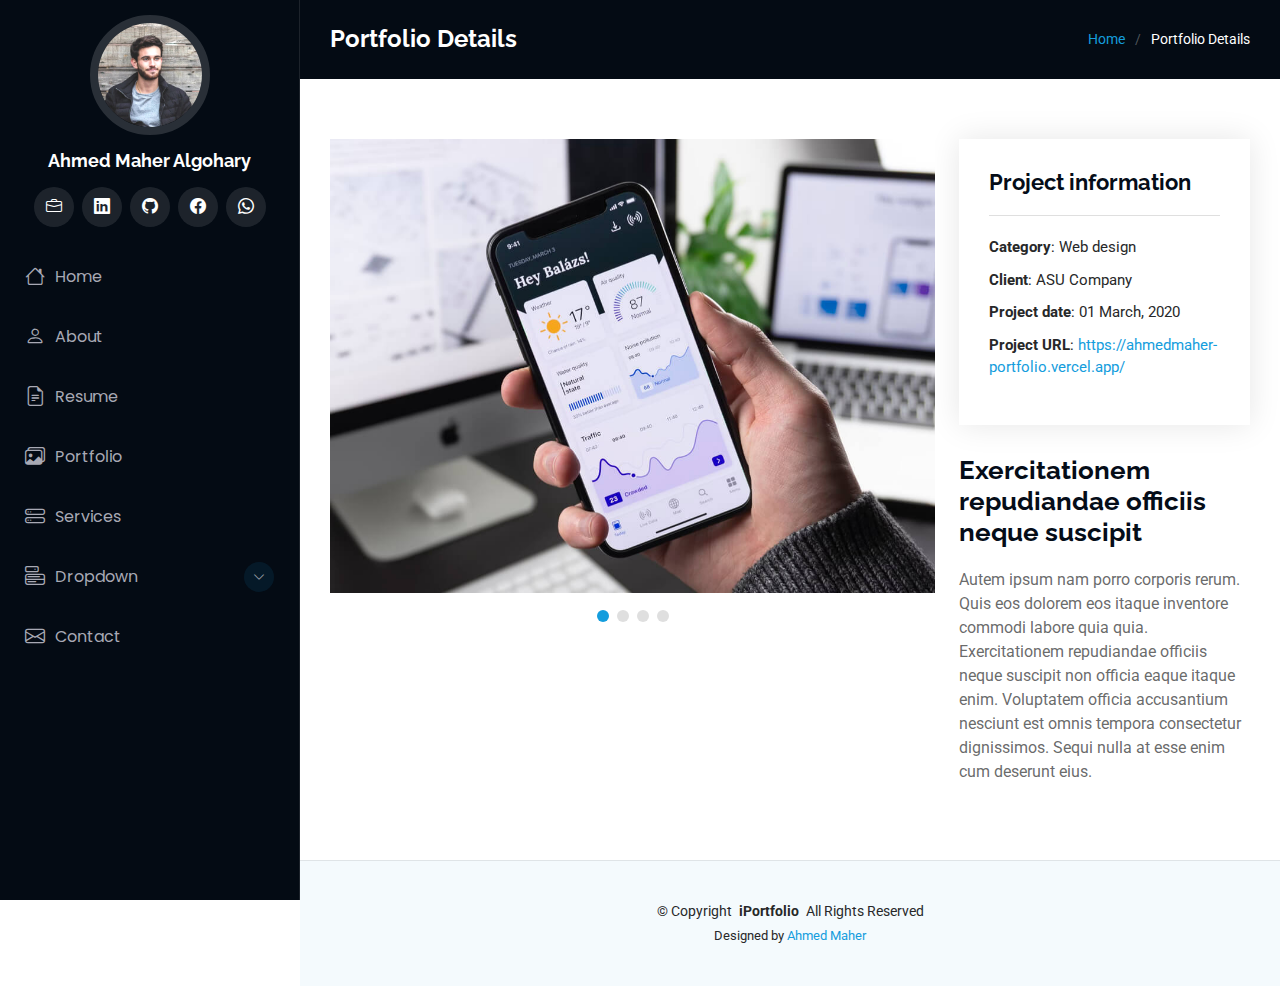
<file: portfolio-details.html>
<!DOCTYPE html>
<html lang="en">

<head>
  <meta charset="utf-8" />
    <!-- Primary Meta Tags -->
    <title>iPortfolio | Ahmed Maher Portfolio</title>
    <meta name="title" content="Ahmed Maher | Frontend Developer Portfolio">
    <meta name="description" content="A professional frontend portfolio showcasing Ahmed Maher's web development skills, UI/UX design, and featured projects using HTML, CSS, JavaScript, and Bootstrap.">
    <meta name="keywords" content="Ahmed Maher, Frontend Developer, Portfolio Website, Web Developer, HTML, CSS, JavaScript, Bootstrap, UI/UX, Responsive Design, Web Projects">
    <meta name="author" content="Ahmed Maher Algohary">
    <meta name="viewport" content="width=device-width, initial-scale=1.0">

		<!-- Favicons -->
		<link href="assets/img/favicon.png" rel="icon" />
		<link href="assets/img/apple-touch-icon.png" rel="apple-touch-icon" />

    <!-- Open Graph / Facebook -->
    <meta property="og:type" content="website">
    <meta property="og:url" content="https://ahmed-maher77.github.io/iPortfolio___My-Personal-Portfolio-v2/">
    <meta property="og:title" content="Ahmed Maher | Frontend Developer Portfolio">
    <meta property="og:description" content="Explore Ahmed Maher's responsive and interactive web developer portfolio with live projects, testimonials, and skills showcase.">
    <meta property="og:image" content="assets/img/favicon.png">

    <!-- Twitter -->
    <meta property="twitter:card" content="summary_large_image">
    <meta property="twitter:url" content="https://ahmed-maher77.github.io/iPortfolio___My-Personal-Portfolio-v2/">
    <meta property="twitter:title" content="Ahmed Maher | Frontend Developer Portfolio">
    <meta property="twitter:description" content="Explore Ahmed Maher's responsive and interactive web developer portfolio with live projects, testimonials, and skills showcase.">
    <meta property="twitter:image" content="assets/img/favicon.png">

  <!-- Fonts -->
  <link href="https://fonts.googleapis.com" rel="preconnect">
  <link href="https://fonts.gstatic.com" rel="preconnect" crossorigin>
  <link href="https://fonts.googleapis.com/css2?family=Roboto:ital,wght@0,100;0,300;0,400;0,500;0,700;0,900;1,100;1,300;1,400;1,500;1,700;1,900&family=Poppins:ital,wght@0,100;0,200;0,300;0,400;0,500;0,600;0,700;0,800;0,900;1,100;1,200;1,300;1,400;1,500;1,600;1,700;1,800;1,900&family=Raleway:ital,wght@0,100;0,200;0,300;0,400;0,500;0,600;0,700;0,800;0,900;1,100;1,200;1,300;1,400;1,500;1,600;1,700;1,800;1,900&display=swap" rel="stylesheet">

  <!-- Vendor CSS Files -->
  <link href="assets/vendor/bootstrap/css/bootstrap.min.css" rel="stylesheet">
  <link href="assets/vendor/bootstrap-icons/bootstrap-icons.css" rel="stylesheet">
  <link href="assets/vendor/aos/aos.css" rel="stylesheet">
  <link href="assets/vendor/glightbox/css/glightbox.min.css" rel="stylesheet">
  <link href="assets/vendor/swiper/swiper-bundle.min.css" rel="stylesheet">

  <!-- Main CSS File -->
  <link href="assets/css/main.css" rel="stylesheet">
</head>

<body class="portfolio-details-page">

  <header id="header" class="header dark-background d-flex flex-column">
    <i class="header-toggle d-xl-none bi bi-list"></i>

    <div class="profile-img">
      <img src="assets/img/my-profile-img.jpg" alt="" class="img-fluid rounded-circle">
    </div>

    <a href="index.html" class="logo d-flex align-items-center justify-content-center">
      <h1 class="sitename">Ahmed Maher Algohary</h1>
    </a>

    <div class="social-links text-center">
      <a
        href="https://ahmedmaher-portfolio.vercel.app/"
        target="_blank"
        class="portfolio"
        ><i class="bi bi-briefcase"></i
      ></a>
      <a
        href="https://www.linkedin.com/in/ahmed-maher-algohary"
        target="_blank"
        class="linkedin"
        ><i class="bi bi-linkedin"></i
      ></a>
      <a
        href="https://github.com/Ahmed-Maher77"
        target="_blank"
        class="github"
        ><i class="bi bi-github"></i
      ></a>
      <a
        href="https://web.facebook.com/profile.php?id=100012154268952"
        target="_blank"
        class="facebook"
        ><i class="bi bi-facebook"></i
      ></a>
      <a href="https://wa.me/+201150383416" target="_blank" class="whatsapp"
        ><i class="bi bi-whatsapp"></i
      ></a>
    </div>

    <nav id="navmenu" class="navmenu">
      <ul>
        <li><a href="./index.html#hero"><i class="bi bi-house navicon"></i>Home</a></li>
        <li><a href="./index.html#about"><i class="bi bi-person navicon"></i> About</a></li>
        <li><a href="./index.html#resume"><i class="bi bi-file-earmark-text navicon"></i> Resume</a></li>
        <li><a href="./index.html#portfolio"><i class="bi bi-images navicon"></i> Portfolio</a></li>
        <li><a href="./index.html#services"><i class="bi bi-hdd-stack navicon"></i> Services</a></li>
        <li class="dropdown"><a href="#"><i class="bi bi-menu-button navicon"></i> <span>Dropdown</span> <i class="bi bi-chevron-down toggle-dropdown"></i></a>
          <ul>
            <li><a href="#">Dropdown 1</a></li>
            <li class="dropdown"><a href="#"><span>Deep Dropdown</span> <i class="bi bi-chevron-down toggle-dropdown"></i></a>
              <ul>
                <li><a href="#">Deep Dropdown 1</a></li>
                <li><a href="#">Deep Dropdown 2</a></li>
                <li><a href="#">Deep Dropdown 3</a></li>
                <li><a href="#">Deep Dropdown 4</a></li>
                <li><a href="#">Deep Dropdown 5</a></li>
              </ul>
            </li>
            <li><a href="#">Dropdown 2</a></li>
            <li><a href="#">Dropdown 3</a></li>
            <li><a href="#">Dropdown 4</a></li>
          </ul>
        </li>
        <li><a href="./index.html#contact"><i class="bi bi-envelope navicon"></i> Contact</a></li>
      </ul>
    </nav>

  </header>

  <main class="main">

    <!-- Page Title -->
    <div class="page-title dark-background">
      <div class="container d-lg-flex justify-content-between align-items-center">
        <h1 class="mb-2 mb-lg-0">Portfolio Details</h1>
        <nav class="breadcrumbs">
          <ol>
            <li><a href="index.html">Home</a></li>
            <li class="current">Portfolio Details</li>
          </ol>
        </nav>
      </div>
    </div><!-- End Page Title -->

    <!-- Portfolio Details Section -->
    <section id="portfolio-details" class="portfolio-details section">

      <div class="container" data-aos="fade-up" data-aos-delay="100">

        <div class="row gy-4">

          <div class="col-lg-8">
            <div class="portfolio-details-slider swiper init-swiper">

              <script type="application/json" class="swiper-config">
                {
                  "loop": true,
                  "speed": 600,
                  "autoplay": {
                    "delay": 5000
                  },
                  "slidesPerView": "auto",
                  "pagination": {
                    "el": ".swiper-pagination",
                    "type": "bullets",
                    "clickable": true
                  }
                }
              </script>

              <div class="swiper-wrapper align-items-center">

                <div class="swiper-slide">
                  <img src="assets/img/portfolio/app-1.jpg" alt="">
                </div>

                <div class="swiper-slide">
                  <img src="assets/img/portfolio/product-1.jpg" alt="">
                </div>

                <div class="swiper-slide">
                  <img src="assets/img/portfolio/branding-1.jpg" alt="">
                </div>

                <div class="swiper-slide">
                  <img src="assets/img/portfolio/books-1.jpg" alt="">
                </div>

              </div>
              <div class="swiper-pagination"></div>
            </div>
          </div>

          <div class="col-lg-4">
            <div class="portfolio-info" data-aos="fade-up" data-aos-delay="200">
              <h3>Project information</h3>
              <ul>
                <li><strong>Category</strong>: Web design</li>
                <li><strong>Client</strong>: ASU Company</li>
                <li><strong>Project date</strong>: 01 March, 2020</li>
                <li><strong>Project URL</strong>: <a href="https://ahmedmaher-portfolio.vercel.app/">https://ahmedmaher-portfolio.vercel.app/</a></li>
              </ul>
            </div>
            <div class="portfolio-description" data-aos="fade-up" data-aos-delay="300">
              <h2>Exercitationem repudiandae officiis neque suscipit</h2>
              <p>
                Autem ipsum nam porro corporis rerum. Quis eos dolorem eos itaque inventore commodi labore quia quia. Exercitationem repudiandae officiis neque suscipit non officia eaque itaque enim. Voluptatem officia accusantium nesciunt est omnis tempora consectetur dignissimos. Sequi nulla at esse enim cum deserunt eius.
              </p>
            </div>
          </div>

        </div>

      </div>

    </section><!-- /Portfolio Details Section -->

  </main>

  <footer id="footer" class="footer position-relative light-background">

    <div class="container">
      <div class="copyright text-center ">
        <p>© <span>Copyright</span> <strong class="px-1 sitename">iPortfolio</strong> <span>All Rights Reserved</span></p>
      </div>
      <div class="credits">
        Designed by <a href="https://ahmedmaher-portfolio.vercel.app/">Ahmed Maher</a>
      </div>
    </div>

  </footer>

  <!-- Scroll Top -->
  <a href="#" id="scroll-top" class="scroll-top d-flex align-items-center justify-content-center"><i class="bi bi-arrow-up-short"></i></a>

  <!-- Preloader -->
  <div id="preloader"></div>

  <!-- Vendor JS Files -->
  <script src="assets/vendor/bootstrap/js/bootstrap.bundle.min.js"></script>
  <script src="assets/vendor/php-email-form/validate.js"></script>
  <script src="assets/vendor/aos/aos.js"></script>
  <script src="assets/vendor/typed.js/typed.umd.js"></script>
  <script src="assets/vendor/purecounter/purecounter_vanilla.js"></script>
  <script src="assets/vendor/waypoints/noframework.waypoints.js"></script>
  <script src="assets/vendor/glightbox/js/glightbox.min.js"></script>
  <script src="assets/vendor/imagesloaded/imagesloaded.pkgd.min.js"></script>
  <script src="assets/vendor/isotope-layout/isotope.pkgd.min.js"></script>
  <script src="assets/vendor/swiper/swiper-bundle.min.js"></script>

  <!-- Main JS File -->
  <script src="assets/js/main.js"></script>

</body>

</html>
</file>
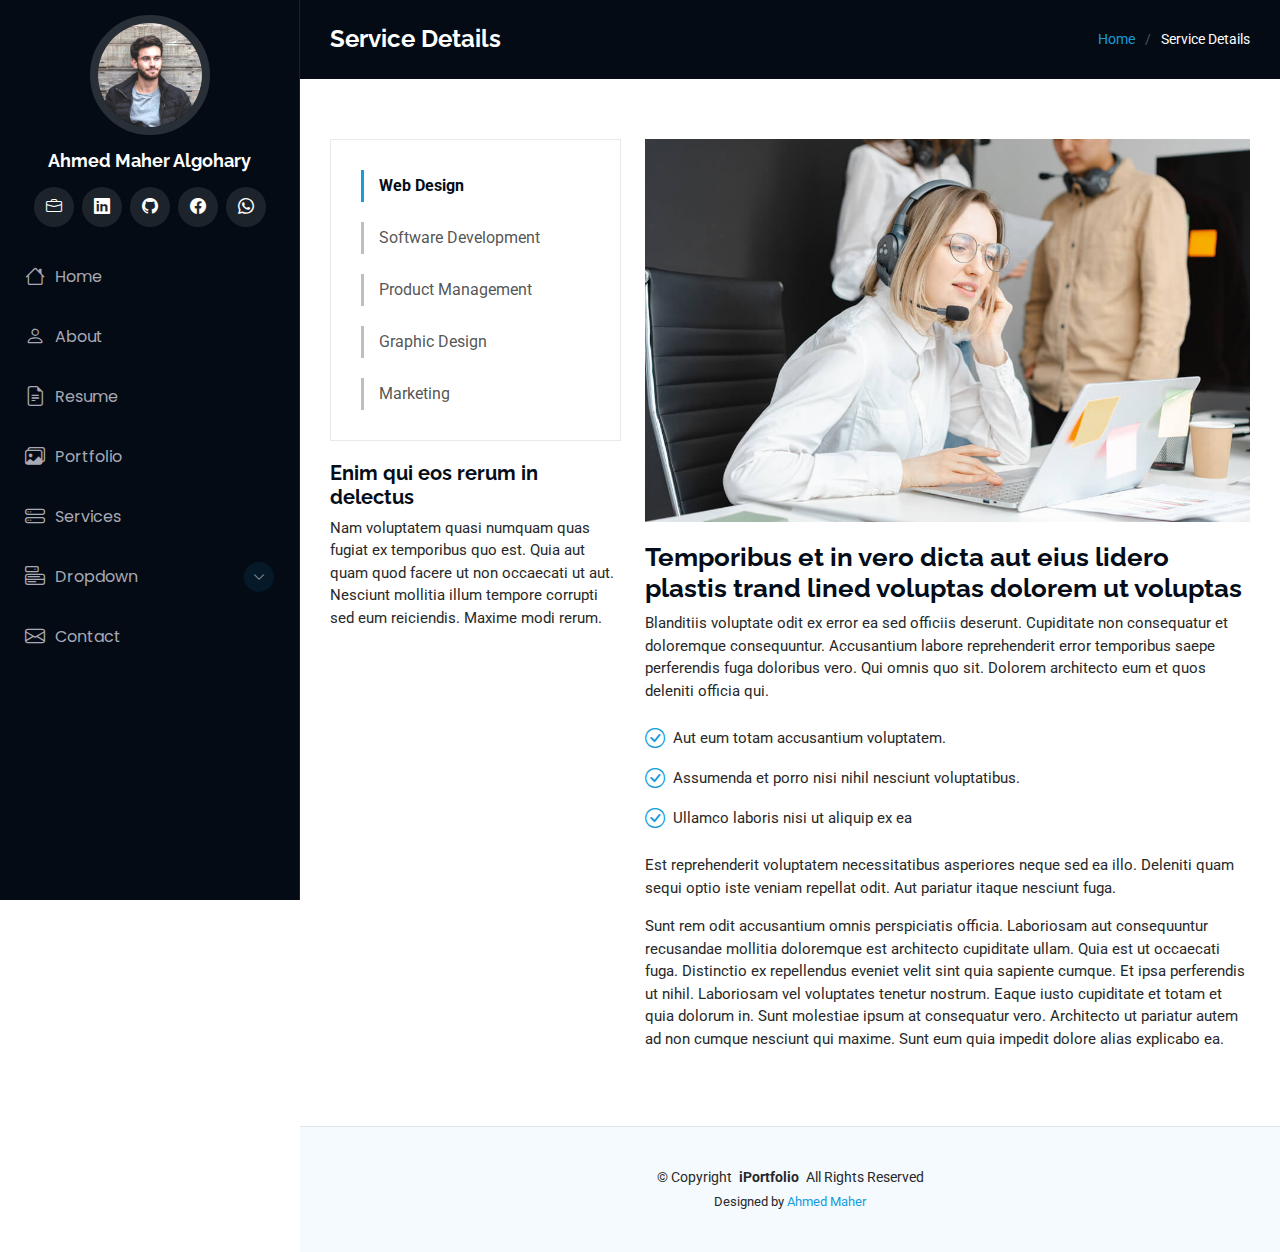
<file: service-details.html>
<!DOCTYPE html>
<html lang="en">

<head>
    <meta charset="utf-8" />
    <!-- Primary Meta Tags -->
    <title>iPortfolio | Ahmed Maher Portfolio</title>
    <meta name="title" content="Ahmed Maher | Frontend Developer Portfolio">
    <meta name="description" content="A professional frontend portfolio showcasing Ahmed Maher's web development skills, UI/UX design, and featured projects using HTML, CSS, JavaScript, and Bootstrap.">
    <meta name="keywords" content="Ahmed Maher, Frontend Developer, Portfolio Website, Web Developer, HTML, CSS, JavaScript, Bootstrap, UI/UX, Responsive Design, Web Projects">
    <meta name="author" content="Ahmed Maher Algohary">
    <meta name="viewport" content="width=device-width, initial-scale=1.0">

		<!-- Favicons -->
		<link href="assets/img/favicon.png" rel="icon" />
		<link href="assets/img/apple-touch-icon.png" rel="apple-touch-icon" />

    <!-- Open Graph / Facebook -->
    <meta property="og:type" content="website">
    <meta property="og:url" content="https://ahmed-maher77.github.io/iPortfolio___My-Personal-Portfolio-v2/">
    <meta property="og:title" content="Ahmed Maher | Frontend Developer Portfolio">
    <meta property="og:description" content="Explore Ahmed Maher's responsive and interactive web developer portfolio with live projects, testimonials, and skills showcase.">
    <meta property="og:image" content="assets/img/favicon.png">

    <!-- Twitter -->
    <meta property="twitter:card" content="summary_large_image">
    <meta property="twitter:url" content="https://ahmed-maher77.github.io/iPortfolio___My-Personal-Portfolio-v2/">
    <meta property="twitter:title" content="Ahmed Maher | Frontend Developer Portfolio">
    <meta property="twitter:description" content="Explore Ahmed Maher's responsive and interactive web developer portfolio with live projects, testimonials, and skills showcase.">
    <meta property="twitter:image" content="assets/img/favicon.png">

  <!-- Fonts -->
  <link href="https://fonts.googleapis.com" rel="preconnect">
  <link href="https://fonts.gstatic.com" rel="preconnect" crossorigin>
  <link href="https://fonts.googleapis.com/css2?family=Roboto:ital,wght@0,100;0,300;0,400;0,500;0,700;0,900;1,100;1,300;1,400;1,500;1,700;1,900&family=Poppins:ital,wght@0,100;0,200;0,300;0,400;0,500;0,600;0,700;0,800;0,900;1,100;1,200;1,300;1,400;1,500;1,600;1,700;1,800;1,900&family=Raleway:ital,wght@0,100;0,200;0,300;0,400;0,500;0,600;0,700;0,800;0,900;1,100;1,200;1,300;1,400;1,500;1,600;1,700;1,800;1,900&display=swap" rel="stylesheet">

  <!-- Vendor CSS Files -->
  <link href="assets/vendor/bootstrap/css/bootstrap.min.css" rel="stylesheet">
  <link href="assets/vendor/bootstrap-icons/bootstrap-icons.css" rel="stylesheet">
  <link href="assets/vendor/aos/aos.css" rel="stylesheet">
  <link href="assets/vendor/glightbox/css/glightbox.min.css" rel="stylesheet">
  <link href="assets/vendor/swiper/swiper-bundle.min.css" rel="stylesheet">

  <!-- Main CSS File -->
  <link href="assets/css/main.css" rel="stylesheet">
</head>

<body class="service-details-page">

  <header id="header" class="header dark-background d-flex flex-column">
    <i class="header-toggle d-xl-none bi bi-list"></i>

    <div class="profile-img">
      <img src="assets/img/my-profile-img.jpg" alt="" class="img-fluid rounded-circle">
    </div>

    <a href="index.html" class="logo d-flex align-items-center justify-content-center">
      <h1 class="sitename">Ahmed Maher Algohary</h1>
    </a>

    <div class="social-links text-center">
      <a
        href="https://ahmedmaher-portfolio.vercel.app/"
        target="_blank"
        class="portfolio"
        ><i class="bi bi-briefcase"></i
      ></a>
      <a
        href="https://www.linkedin.com/in/ahmed-maher-algohary"
        target="_blank"
        class="linkedin"
        ><i class="bi bi-linkedin"></i
      ></a>
      <a
        href="https://github.com/Ahmed-Maher77"
        target="_blank"
        class="github"
        ><i class="bi bi-github"></i
      ></a>
      <a
        href="https://web.facebook.com/profile.php?id=100012154268952"
        target="_blank"
        class="facebook"
        ><i class="bi bi-facebook"></i
      ></a>
      <a href="https://wa.me/+201150383416" target="_blank" class="whatsapp"
        ><i class="bi bi-whatsapp"></i
      ></a>
    </div>

    <nav id="navmenu" class="navmenu">
      <ul>
        <li><a href="./index.html#hero"><i class="bi bi-house navicon"></i>Home</a></li>
        <li><a href="./index.html#about"><i class="bi bi-person navicon"></i> About</a></li>
        <li><a href="./index.html#resume"><i class="bi bi-file-earmark-text navicon"></i> Resume</a></li>
        <li><a href="./index.html#portfolio"><i class="bi bi-images navicon"></i> Portfolio</a></li>
        <li><a href="./index.html#services"><i class="bi bi-hdd-stack navicon"></i> Services</a></li>
        <li class="dropdown"><a href="#"><i class="bi bi-menu-button navicon"></i> <span>Dropdown</span> <i class="bi bi-chevron-down toggle-dropdown"></i></a>
          <ul>
            <li><a href="#">Dropdown 1</a></li>
            <li class="dropdown"><a href="#"><span>Deep Dropdown</span> <i class="bi bi-chevron-down toggle-dropdown"></i></a>
              <ul>
                <li><a href="#">Deep Dropdown 1</a></li>
                <li><a href="#">Deep Dropdown 2</a></li>
                <li><a href="#">Deep Dropdown 3</a></li>
                <li><a href="#">Deep Dropdown 4</a></li>
                <li><a href="#">Deep Dropdown 5</a></li>
              </ul>
            </li>
            <li><a href="#">Dropdown 2</a></li>
            <li><a href="#">Dropdown 3</a></li>
            <li><a href="#">Dropdown 4</a></li>
          </ul>
        </li>
        <li><a href="./index.html#contact"><i class="bi bi-envelope navicon"></i> Contact</a></li>
      </ul>
    </nav>

  </header>

  <main class="main">

    <!-- Page Title -->
    <div class="page-title dark-background">
      <div class="container d-lg-flex justify-content-between align-items-center">
        <h1 class="mb-2 mb-lg-0">Service Details</h1>
        <nav class="breadcrumbs">
          <ol>
            <li><a href="index.html">Home</a></li>
            <li class="current">Service Details</li>
          </ol>
        </nav>
      </div>
    </div><!-- End Page Title -->

    <!-- Service Details Section -->
    <section id="service-details" class="service-details section">

      <div class="container">

        <div class="row gy-4">

          <div class="col-lg-4" data-aos="fade-up" data-aos-delay="100">
            <div class="services-list">
              <a href="#" class="active">Web Design</a>
              <a href="#">Software Development</a>
              <a href="#">Product Management</a>
              <a href="#">Graphic Design</a>
              <a href="#">Marketing</a>
            </div>

            <h4>Enim qui eos rerum in delectus</h4>
            <p>Nam voluptatem quasi numquam quas fugiat ex temporibus quo est. Quia aut quam quod facere ut non occaecati ut aut. Nesciunt mollitia illum tempore corrupti sed eum reiciendis. Maxime modi rerum.</p>
          </div>

          <div class="col-lg-8" data-aos="fade-up" data-aos-delay="200">
            <img src="assets/img/services.jpg" alt="" class="img-fluid services-img">
            <h3>Temporibus et in vero dicta aut eius lidero plastis trand lined voluptas dolorem ut voluptas</h3>
            <p>
              Blanditiis voluptate odit ex error ea sed officiis deserunt. Cupiditate non consequatur et doloremque consequuntur. Accusantium labore reprehenderit error temporibus saepe perferendis fuga doloribus vero. Qui omnis quo sit. Dolorem architecto eum et quos deleniti officia qui.
            </p>
            <ul>
              <li><i class="bi bi-check-circle"></i> <span>Aut eum totam accusantium voluptatem.</span></li>
              <li><i class="bi bi-check-circle"></i> <span>Assumenda et porro nisi nihil nesciunt voluptatibus.</span></li>
              <li><i class="bi bi-check-circle"></i> <span>Ullamco laboris nisi ut aliquip ex ea</span></li>
            </ul>
            <p>
              Est reprehenderit voluptatem necessitatibus asperiores neque sed ea illo. Deleniti quam sequi optio iste veniam repellat odit. Aut pariatur itaque nesciunt fuga.
            </p>
            <p>
              Sunt rem odit accusantium omnis perspiciatis officia. Laboriosam aut consequuntur recusandae mollitia doloremque est architecto cupiditate ullam. Quia est ut occaecati fuga. Distinctio ex repellendus eveniet velit sint quia sapiente cumque. Et ipsa perferendis ut nihil. Laboriosam vel voluptates tenetur nostrum. Eaque iusto cupiditate et totam et quia dolorum in. Sunt molestiae ipsum at consequatur vero. Architecto ut pariatur autem ad non cumque nesciunt qui maxime. Sunt eum quia impedit dolore alias explicabo ea.
            </p>
          </div>

        </div>

      </div>

    </section><!-- /Service Details Section -->

  </main>

  <footer id="footer" class="footer position-relative light-background">

    <div class="container">
      <div class="copyright text-center ">
        <p>© <span>Copyright</span> <strong class="px-1 sitename">iPortfolio</strong> <span>All Rights Reserved</span></p>
      </div>
      <div class="credits">
        Designed by <a href="https://ahmedmaher-portfolio.vercel.app/">Ahmed Maher</a>
      </div>
    </div>

  </footer>

  <!-- Scroll Top -->
  <a href="#" id="scroll-top" class="scroll-top d-flex align-items-center justify-content-center"><i class="bi bi-arrow-up-short"></i></a>

  <!-- Preloader -->
  <div id="preloader"></div>

  <!-- Vendor JS Files -->
  <script src="assets/vendor/bootstrap/js/bootstrap.bundle.min.js"></script>
  <script src="assets/vendor/php-email-form/validate.js"></script>
  <script src="assets/vendor/aos/aos.js"></script>
  <script src="assets/vendor/typed.js/typed.umd.js"></script>
  <script src="assets/vendor/purecounter/purecounter_vanilla.js"></script>
  <script src="assets/vendor/waypoints/noframework.waypoints.js"></script>
  <script src="assets/vendor/glightbox/js/glightbox.min.js"></script>
  <script src="assets/vendor/imagesloaded/imagesloaded.pkgd.min.js"></script>
  <script src="assets/vendor/isotope-layout/isotope.pkgd.min.js"></script>
  <script src="assets/vendor/swiper/swiper-bundle.min.js"></script>

  <!-- Main JS File -->
  <script src="assets/js/main.js"></script>

</body>

</html>
</file>
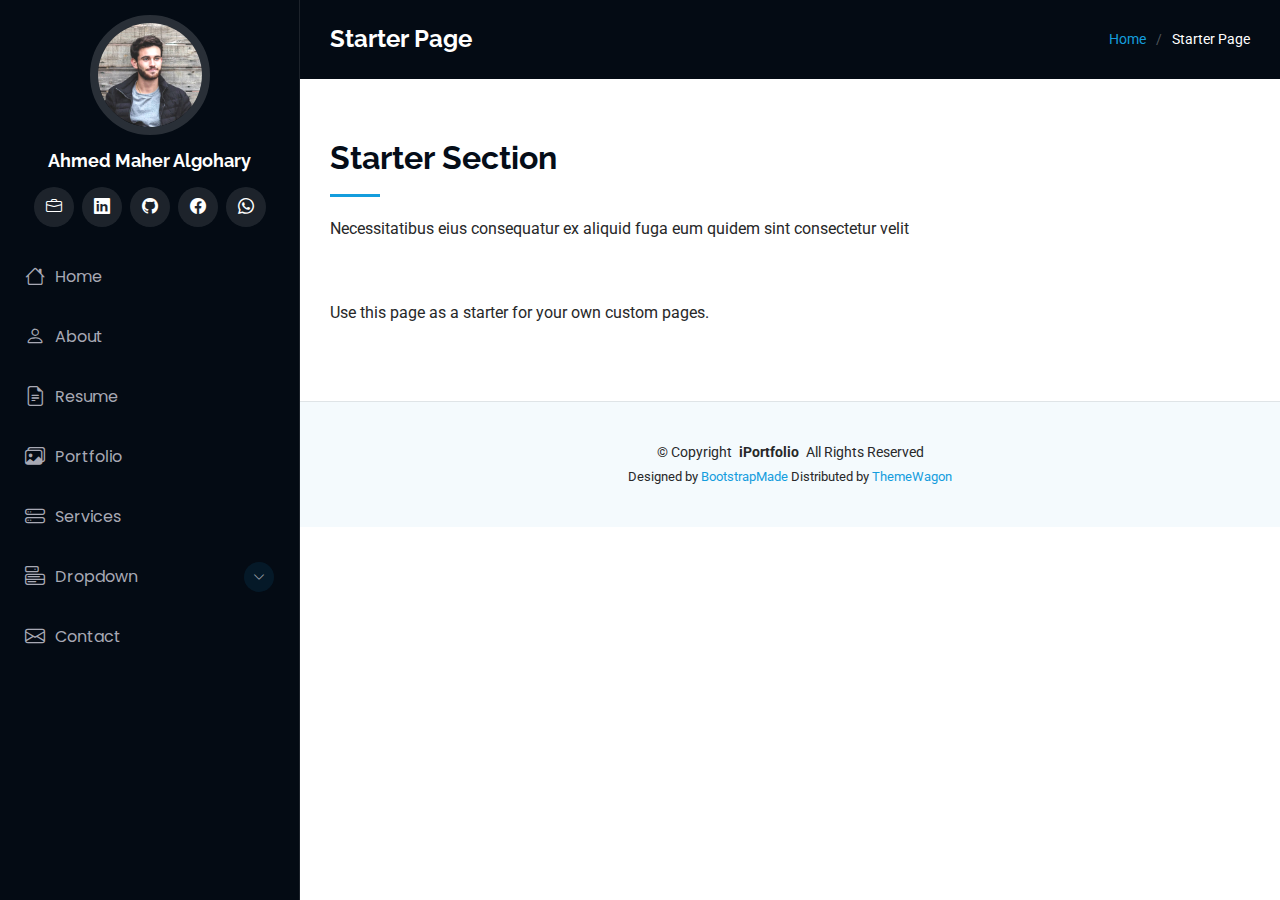
<file: starter-page.html>
<!DOCTYPE html>
<html lang="en">

<head>
  <meta charset="utf-8">
  <meta content="width=device-width, initial-scale=1.0" name="viewport">
  <title>Starter Page - iPortfolio</title>
  <meta content="" name="description">
  <meta content="" name="keywords">

  <!-- Favicons -->
  <link href="assets/img/favicon.png" rel="icon">
  <link href="assets/img/apple-touch-icon.png" rel="apple-touch-icon">

  <!-- Fonts -->
  <link href="https://fonts.googleapis.com" rel="preconnect">
  <link href="https://fonts.gstatic.com" rel="preconnect" crossorigin>
  <link href="https://fonts.googleapis.com/css2?family=Roboto:ital,wght@0,100;0,300;0,400;0,500;0,700;0,900;1,100;1,300;1,400;1,500;1,700;1,900&family=Poppins:ital,wght@0,100;0,200;0,300;0,400;0,500;0,600;0,700;0,800;0,900;1,100;1,200;1,300;1,400;1,500;1,600;1,700;1,800;1,900&family=Raleway:ital,wght@0,100;0,200;0,300;0,400;0,500;0,600;0,700;0,800;0,900;1,100;1,200;1,300;1,400;1,500;1,600;1,700;1,800;1,900&display=swap" rel="stylesheet">

  <!-- Vendor CSS Files -->
  <link href="assets/vendor/bootstrap/css/bootstrap.min.css" rel="stylesheet">
  <link href="assets/vendor/bootstrap-icons/bootstrap-icons.css" rel="stylesheet">
  <link href="assets/vendor/aos/aos.css" rel="stylesheet">
  <link href="assets/vendor/glightbox/css/glightbox.min.css" rel="stylesheet">
  <link href="assets/vendor/swiper/swiper-bundle.min.css" rel="stylesheet">

  <!-- Main CSS File -->
  <link href="assets/css/main.css" rel="stylesheet">
</head>

<body class="starter-page-page">

  <header id="header" class="header dark-background d-flex flex-column">
    <i class="header-toggle d-xl-none bi bi-list"></i>

    <div class="profile-img">
      <img src="assets/img/my-profile-img.jpg" alt="" class="img-fluid rounded-circle">
    </div>

    <a href="index.html" class="logo d-flex align-items-center justify-content-center">
      <h1 class="sitename">Ahmed Maher Algohary</h1>
    </a>

    <div class="social-links text-center">
      <a
        href="https://ahmedmaher-portfolio.vercel.app/"
        target="_blank"
        class="portfolio"
        ><i class="bi bi-briefcase"></i
      ></a>
      <a
        href="https://www.linkedin.com/in/ahmed-maher-algohary"
        target="_blank"
        class="linkedin"
        ><i class="bi bi-linkedin"></i
      ></a>
      <a
        href="https://github.com/Ahmed-Maher77"
        target="_blank"
        class="github"
        ><i class="bi bi-github"></i
      ></a>
      <a
        href="https://web.facebook.com/profile.php?id=100012154268952"
        target="_blank"
        class="facebook"
        ><i class="bi bi-facebook"></i
      ></a>
      <a href="https://wa.me/+201150383416" target="_blank" class="whatsapp"
        ><i class="bi bi-whatsapp"></i
      ></a>
    </div>

    <nav id="navmenu" class="navmenu">
      <ul>
        <li><a href="#hero"><i class="bi bi-house navicon"></i>Home</a></li>
        <li><a href="#about"><i class="bi bi-person navicon"></i> About</a></li>
        <li><a href="#resume"><i class="bi bi-file-earmark-text navicon"></i> Resume</a></li>
        <li><a href="#portfolio"><i class="bi bi-images navicon"></i> Portfolio</a></li>
        <li><a href="#services"><i class="bi bi-hdd-stack navicon"></i> Services</a></li>
        <li class="dropdown"><a href="#"><i class="bi bi-menu-button navicon"></i> <span>Dropdown</span> <i class="bi bi-chevron-down toggle-dropdown"></i></a>
          <ul>
            <li><a href="#">Dropdown 1</a></li>
            <li class="dropdown"><a href="#"><span>Deep Dropdown</span> <i class="bi bi-chevron-down toggle-dropdown"></i></a>
              <ul>
                <li><a href="#">Deep Dropdown 1</a></li>
                <li><a href="#">Deep Dropdown 2</a></li>
                <li><a href="#">Deep Dropdown 3</a></li>
                <li><a href="#">Deep Dropdown 4</a></li>
                <li><a href="#">Deep Dropdown 5</a></li>
              </ul>
            </li>
            <li><a href="#">Dropdown 2</a></li>
            <li><a href="#">Dropdown 3</a></li>
            <li><a href="#">Dropdown 4</a></li>
          </ul>
        </li>
        <li><a href="#contact"><i class="bi bi-envelope navicon"></i> Contact</a></li>
      </ul>
    </nav>

  </header>

  <main class="main">

    <!-- Page Title -->
    <div class="page-title dark-background">
      <div class="container d-lg-flex justify-content-between align-items-center">
        <h1 class="mb-2 mb-lg-0">Starter Page</h1>
        <nav class="breadcrumbs">
          <ol>
            <li><a href="index.html">Home</a></li>
            <li class="current">Starter Page</li>
          </ol>
        </nav>
      </div>
    </div><!-- End Page Title -->

    <!-- Starter Section Section -->
    <section id="starter-section" class="starter-section section">

      <!-- Section Title -->
      <div class="container section-title" data-aos="fade-up">
        <h2>Starter Section</h2>
        <p>Necessitatibus eius consequatur ex aliquid fuga eum quidem sint consectetur velit</p>
      </div><!-- End Section Title -->

      <div class="container" data-aos="fade-up">
        <p>Use this page as a starter for your own custom pages.</p>
      </div>

    </section><!-- /Starter Section Section -->

  </main>

  <footer id="footer" class="footer position-relative light-background">

    <div class="container">
      <div class="copyright text-center ">
        <p>© <span>Copyright</span> <strong class="px-1 sitename">iPortfolio</strong> <span>All Rights Reserved</span></p>
      </div>
      <div class="credits">
        Designed by <a href="https://bootstrapmade.com/">BootstrapMade</a> Distributed by <a href="https://themewagon.com">ThemeWagon</a>
      </div>
    </div>

  </footer>

  <!-- Scroll Top -->
  <a href="#" id="scroll-top" class="scroll-top d-flex align-items-center justify-content-center"><i class="bi bi-arrow-up-short"></i></a>

  <!-- Preloader -->
  <div id="preloader"></div>

  <!-- Vendor JS Files -->
  <script src="assets/vendor/bootstrap/js/bootstrap.bundle.min.js"></script>
  <script src="assets/vendor/php-email-form/validate.js"></script>
  <script src="assets/vendor/aos/aos.js"></script>
  <script src="assets/vendor/typed.js/typed.umd.js"></script>
  <script src="assets/vendor/purecounter/purecounter_vanilla.js"></script>
  <script src="assets/vendor/waypoints/noframework.waypoints.js"></script>
  <script src="assets/vendor/glightbox/js/glightbox.min.js"></script>
  <script src="assets/vendor/imagesloaded/imagesloaded.pkgd.min.js"></script>
  <script src="assets/vendor/isotope-layout/isotope.pkgd.min.js"></script>
  <script src="assets/vendor/swiper/swiper-bundle.min.js"></script>

  <!-- Main JS File -->
  <script src="assets/js/main.js"></script>

</body>

</html>
</file>
<file: assets/css/main.css>
/**
* Template Name: iPortfolio
* Template URL: https://bootstrapmade.com/iportfolio-bootstrap-portfolio-websites-template/
* Updated: Jun 29 2024 with Bootstrap v5.3.3
* Author: BootstrapMade.com
* License: https://bootstrapmade.com/license/
*/

/*--------------------------------------------------------------
# Font & Color Variables
# Help: https://bootstrapmade.com/color-system/
--------------------------------------------------------------*/
/* Fonts */
:root {
  --default-font: "Roboto",  system-ui, -apple-system, "Segoe UI", Roboto, "Helvetica Neue", Arial, "Noto Sans", "Liberation Sans", sans-serif, "Apple Color Emoji", "Segoe UI Emoji", "Segoe UI Symbol", "Noto Color Emoji";
  --heading-font: "Raleway",  sans-serif;
  --nav-font: "Poppins",  sans-serif;
}

/* Global Colors - The following color variables are used throughout the website. Updating them here will change the color scheme of the entire website */
:root { 
  --background-color: #ffffff; /* Background color for the entire website, including individual sections */
  --default-color: #272829; /* Default color used for the majority of the text content across the entire website */
  --heading-color: #050d18; /* Color for headings, subheadings and title throughout the website */
  --accent-color: #149ddd; /* Accent color that represents your brand on the website. It's used for buttons, links, and other elements that need to stand out */
  --surface-color: #ffffff; /* The surface color is used as a background of boxed elements within sections, such as cards, icon boxes, or other elements that require a visual separation from the global background. */
  --contrast-color: #ffffff; /* Contrast color for text, ensuring readability against backgrounds of accent, heading, or default colors. */
}

/* Nav Menu Colors - The following color variables are used specifically for the navigation menu. They are separate from the global colors to allow for more customization options */
:root {
  --nav-color: #a8a9b4;  /* The default color of the main navmenu links */
  --nav-hover-color: #ffffff; /* Applied to main navmenu links when they are hovered over or active */
  --nav-mobile-background-color: #040b14; /* Used as the background color for mobile navigation menu */
  --nav-dropdown-background-color: #040b14; /* Used as the background color for dropdown items that appear when hovering over primary navigation items */
  --nav-dropdown-color: #a8a9b4; /* Used for navigation links of the dropdown items in the navigation menu. */
  --nav-dropdown-hover-color: #ffffff; /* Similar to --nav-hover-color, this color is applied to dropdown navigation links when they are hovered over. */
}

/* Color Presets - These classes override global colors when applied to any section or element, providing reuse of the sam color scheme. */

.light-background {
  --background-color: #f4fafd;
  --surface-color: #ffffff;
}

.dark-background {
  --background-color: #040b14;
  --default-color: #ffffff;
  --heading-color: #ffffff;
  --surface-color: #151f2b;
  --contrast-color: #ffffff;
}

/* Smooth scroll */
:root {
  scroll-behavior: smooth;
}

/*--------------------------------------------------------------
# General Styling & Shared Classes
--------------------------------------------------------------*/
body {
  color: var(--default-color);
  background-color: var(--background-color);
  font-family: var(--default-font);
}

a {
  color: var(--accent-color);
  text-decoration: none;
  transition: 0.3s;
}

a:hover {
  color: color-mix(in srgb, var(--accent-color), transparent 25%);
  text-decoration: none;
}

h1,
h2,
h3,
h4,
h5,
h6 {
  color: var(--heading-color);
  font-family: var(--heading-font);
}

/* PHP Email Form Messages
------------------------------*/
.php-email-form .error-message {
  display: none;
  background: #df1529;
  color: #ffffff;
  text-align: left;
  padding: 15px;
  margin-bottom: 24px;
  font-weight: 600;
}

.php-email-form .sent-message {
  display: none;
  color: #ffffff;
  background: #059652;
  text-align: center;
  padding: 15px;
  margin-bottom: 24px;
  font-weight: 600;
}

.php-email-form .loading {
  display: none;
  background: var(--surface-color);
  text-align: center;
  padding: 15px;
  margin-bottom: 24px;
}

.php-email-form .loading:before {
  content: "";
  display: inline-block;
  border-radius: 50%;
  width: 24px;
  height: 24px;
  margin: 0 10px -6px 0;
  border: 3px solid var(--accent-color);
  border-top-color: var(--surface-color);
  animation: php-email-form-loading 1s linear infinite;
}

@keyframes php-email-form-loading {
  0% {
    transform: rotate(0deg);
  }

  100% {
    transform: rotate(360deg);
  }
}

/*--------------------------------------------------------------
# Global Header
--------------------------------------------------------------*/
.header {
  color: var(--default-color);
  background-color: var(--background-color);
  position: fixed;
  top: 0;
  left: 0;
  bottom: 0;
  padding: 0 15px;
  width: 300px;
  transition: all ease-in-out 0.3s;
  overflow-y: auto;
  z-index: 997;
  border-right: 1px solid color-mix(in srgb, var(--default-color), transparent 90%);
}

.header .profile-img img {
  margin: 15px auto;
  display: block;
  width: 120px;
  border: 8px solid color-mix(in srgb, var(--default-color), transparent 85%);
}

.header .logo {
  line-height: 1;
  margin-bottom: 15px;
}

.header .logo img {
  max-height: 32px;
  margin-right: 8px;
}

.header .logo h1 {
  font-size: 18px;
  margin: 0;
  font-weight: 700;
  color: var(--heading-color);
}


  ::-webkit-scrollbar {
    width: 8px;
  }

  ::-webkit-scrollbar-thumb {
    background: var(--accent-color);
    /* border-radius: 10px; */
  }
  
  ::-webkit-scrollbar-track {
    background: var(--background-color);
    /* border-radius: 10px; */
  }


.header .social-links {
  margin: 0 0 20px 0;
}

.header .social-links a {
  font-size: 16px;
  display: inline-flex;
  align-items: center;
  justify-content: center;
  background: color-mix(in srgb, var(--default-color), transparent 90%);
  color: var(--default-color);
  margin: 0 2px;
  border-radius: 50%;
  text-align: center;
  width: 40px;
  height: 40px;
  transition: 0.3s;
}

.header .social-links a:hover {
  color: var(--contrast-color);
  background: var(--accent-color);
}

@media (min-width: 1200px) {

  .header~main,
  .header~#footer {
    margin-left: 300px;
  }
}

@media (max-width: 1199px) {
  .header {
    left: -100%;
  }
}

.header.header-show {
  left: 0;
}

.header .header-toggle {
  color: var(--contrast-color);
  background-color: var(--accent-color);
  font-size: 22px;
  display: flex;
  align-items: center;
  justify-content: center;
  width: 40px;
  height: 40px;
  border-radius: 50%;
  cursor: pointer;
  position: fixed;
  top: 15px;
  right: 15px;
  z-index: 9999;
  transition: background-color 0.3s;
}

.header .header-toggle:hover {
  color: var(--contrast-color);
  background-color: color-mix(in srgb, var(--accent-color) 90%, white 15%);
}

/*--------------------------------------------------------------
# Navigation Menu
--------------------------------------------------------------*/
.mobile-nav-toggle {
  display: none;
}

.navmenu {
  padding: 0;
  z-index: 9997;
}

.navmenu ul {
  list-style: none;
  padding: 0 0 20px 0;
  margin: 0;
}

.navmenu a,
.navmenu a:focus {
  color: var(--nav-color);
  padding: 15px 10px;
  font-family: var(--nav-font);
  font-size: 16px;
  font-weight: 400;
  display: flex;
  align-items: center;
  white-space: nowrap;
  transition: 0.3s;
  width: 100%;
}

.navmenu a .navicon,
.navmenu a:focus .navicon {
  font-size: 20px;
  margin-right: 10px;
}

.navmenu a .toggle-dropdown,
.navmenu a:focus .toggle-dropdown {
  font-size: 12px;
  line-height: 0;
  margin-left: auto;
  width: 30px;
  height: 30px;
  display: flex;
  align-items: center;
  justify-content: center;
  border-radius: 50%;
  transition: 0.3s;
  flex-shrink: 0;
  background-color: color-mix(in srgb, var(--accent-color), transparent 90%);
}

.navmenu a .toggle-dropdown:hover,
.navmenu a:focus .toggle-dropdown:hover {
  background-color: var(--accent-color);
  color: var(--contrast-color);
}

.navmenu a:hover,
.navmenu .active,
.navmenu .active:focus {
  color: var(--nav-hover-color);
}

.navmenu a:hover .navicon,
.navmenu .active .navicon,
.navmenu .active:focus .navicon {
  color: var(--accent-color);
}

.navmenu .active .toggle-dropdown,
.navmenu .active:focus .toggle-dropdown {
  background-color: var(--accent-color);
  color: var(--contrast-color);
  transform: rotate(180deg);
}

.navmenu .dropdown {
  display: block;
}

.navmenu .dropdown a,
.navmenu .dropdown a:focus {
  color: --nav-dropdown-color;
}

.navmenu .dropdown a:hover,
.navmenu .dropdown .active,
.navmenu .dropdown .active:focus {
  color: var(--nav-dropdown-hover-color);
}

.navmenu .dropdown ul {
  position: static;
  display: none;
  z-index: 99;
  padding: 5px 10px;
  margin: 5px 10px;
  background-color: var(--nav-dropdown-background-color);
  border: 1px solid color-mix(in srgb, var(--default-color), transparent 90%);
  box-shadow: none;
  transition: all 0.5s ease-in-out;
}

.navmenu .dropdown ul ul {
  background-color: rgba(33, 37, 41, 0.1);
}

.navmenu .dropdown>.dropdown-active {
  display: block;
  background-color: rgba(33, 37, 41, 0.03);
}

/*--------------------------------------------------------------
# Global Footer
--------------------------------------------------------------*/
.footer {
  color: var(--default-color);
  background-color: var(--background-color);
  font-size: 14px;
  padding: 40px 0;
  position: relative;
  border-top: 1px solid color-mix(in srgb, var(--default-color), transparent 90%);
}

.footer .copyright p {
  margin-bottom: 0;
}

.footer .credits {
  margin-top: 4px;
  font-size: 13px;
  text-align: center;
}

/*--------------------------------------------------------------
# Preloader
--------------------------------------------------------------*/
#preloader {
  position: fixed;
  inset: 0;
  z-index: 999999;
  overflow: hidden;
  background: var(--background-color);
  transition: all 0.6s ease-out;
}

#preloader:before {
  content: "";
  position: fixed;
  top: calc(50% - 30px);
  left: calc(50% - 30px);
  border: 6px solid #ffffff;
  border-color: var(--accent-color) transparent var(--accent-color) transparent;
  border-radius: 50%;
  width: 60px;
  height: 60px;
  animation: animate-preloader 1.5s linear infinite;
}

@keyframes animate-preloader {
  0% {
    transform: rotate(0deg);
  }

  100% {
    transform: rotate(360deg);
  }
}

/*--------------------------------------------------------------
# Scroll Top Button
--------------------------------------------------------------*/
.scroll-top {
  position: fixed;
  visibility: hidden;
  opacity: 0;
  right: 15px;
  bottom: -15px;
  z-index: 99999;
  background-color: var(--accent-color);
  width: 44px;
  height: 44px;
  border-radius: 50px;
  transition: all 0.4s;
}

.scroll-top i {
  font-size: 24px;
  color: var(--contrast-color);
  line-height: 0;
}

.scroll-top:hover {
  background-color: color-mix(in srgb, var(--accent-color), transparent 20%);
  color: var(--contrast-color);
}

.scroll-top.active {
  visibility: visible;
  opacity: 1;
  bottom: 15px;
}

/*--------------------------------------------------------------
# Disable aos animation delay on mobile devices
--------------------------------------------------------------*/
@media screen and (max-width: 768px) {
  [data-aos-delay] {
    transition-delay: 0 !important;
  }
}

/*--------------------------------------------------------------
# Global Page Titles & Breadcrumbs
--------------------------------------------------------------*/
.page-title {
  color: var(--default-color);
  background-color: var(--background-color);
  padding: 25px 0;
  position: relative;
}

.page-title h1 {
  font-size: 24px;
  font-weight: 700;
}

.page-title .breadcrumbs ol {
  display: flex;
  flex-wrap: wrap;
  list-style: none;
  padding: 0;
  margin: 0;
  font-size: 14px;
  font-weight: 400;
}

.page-title .breadcrumbs ol li+li {
  padding-left: 10px;
}

.page-title .breadcrumbs ol li+li::before {
  content: "/";
  display: inline-block;
  padding-right: 10px;
  color: color-mix(in srgb, var(--default-color), transparent 70%);
}

/*--------------------------------------------------------------
# Global Sections
--------------------------------------------------------------*/
section,
.section {
  color: var(--default-color);
  background-color: var(--background-color);
  padding: 60px 0;
  overflow: clip;
}

/*--------------------------------------------------------------
# Global Section Titles
--------------------------------------------------------------*/
.section-title {
  padding-bottom: 60px;
  position: relative;
}

.section-title h2 {
  font-size: 32px;
  font-weight: 700;
  margin-bottom: 20px;
  padding-bottom: 20px;
  position: relative;
}

.section-title h2:after {
  content: "";
  position: absolute;
  display: block;
  width: 50px;
  height: 3px;
  background: var(--accent-color);
  left: 0;
  bottom: 0;
}

.section-title p {
  margin-bottom: 0;
}

/*--------------------------------------------------------------
# Hero Section
--------------------------------------------------------------*/
.hero {
  width: 100%;
  min-height: 100vh;
  position: relative;
  padding: 80px 0;
  display: flex;
  align-items: center;
  justify-content: center;
}

.hero img {
  position: absolute;
  inset: 0;
  display: block;
  width: 100%;
  height: 100%;
  object-fit: cover;
  z-index: 1;
}

.hero:before {
  content: "";
  background: color-mix(in srgb, var(--background-color), transparent 70%);
  position: absolute;
  inset: 0;
  z-index: 2;
}

.hero .container {
  position: relative;
  z-index: 3;
}

@media (min-width: 991px) {
  .container {
    padding-inline: 30px;
  }
}

.hero h2 {
  margin: 0;
  font-size: 45px;
  font-weight: 700;
}

.hero p {
  margin: 5px 0 0 0;
  font-size: 26px;
}

.hero p span {
  letter-spacing: 1px;
  border-bottom: 2px solid var(--accent-color);
}

.hero .social-links {
  margin-top: 25px;
}

.hero .social-links a {
  font-size: 24px;
  display: inline-block;
  color: color-mix(in srgb, var(--default-color), transparent 50%);
  line-height: 1;
  margin-right: 20px;
  transition: 0.3s;
}

.hero .social-links a:hover {
  color: var(--accent-color);
}

@media (max-width: 768px) {
  .hero h2 {
    font-size: 32px;
  }

  .hero p {
    font-size: 20px;
  }
}

/*--------------------------------------------------------------
# About Section
--------------------------------------------------------------*/
.about .content h2 {
  font-weight: 700;
  font-size: 24px;
}

.about .content ul {
  list-style: none;
  padding: 0;
}

.about .content ul li {
  margin-bottom: 20px;
  display: flex;
  align-items: center;
}

.about .content ul strong {
  margin-right: 10px;
}

.about .content ul i {
  font-size: 16px;
  margin-right: 5px;
  color: var(--accent-color);
  line-height: 0;
}

/*--------------------------------------------------------------
# Stats Section
--------------------------------------------------------------*/
.stats .stats-item {
  padding: 30px;
  width: 100%;
}

.stats .stats-item i {
  color: var(--accent-color);
  display: block;
  font-size: 44px;
  float: left;
  line-height: 0;
}

.stats .stats-item .purecounter {
  color: var(--heading-color);
  font-size: 48px;
  line-height: 40px;
  display: block;
  font-weight: 700;
  margin-left: 60px;
}

.stats .stats-item p {
  color: color-mix(in srgb, var(--default-color), transparent 40%);
  padding: 15px 0 0 0;
  margin: 0 0 0 60px;
  font-family: var(--heading-font);
  font-size: 14px;
}

/*--------------------------------------------------------------
# Skills Section
--------------------------------------------------------------*/
.skills .progress {
  height: 60px;
  display: block;
  background: none;
  border-radius: 0;
}

.skills .progress .skill {
  color: var(--heading-color);
  padding: 0;
  margin: 0 0 6px 0;
  text-transform: uppercase;
  display: block;
  font-weight: 600;
  font-family: var(--heading-font);
}

.skills .progress .skill .val {
  float: right;
  font-style: normal;
}

.skills .progress-bar-wrap {
  background: color-mix(in srgb, var(--default-color), transparent 90%);
  height: 10px;
}

.skills .progress-bar {
  width: 1px;
  height: 10px;
  transition: 0.9s;
  background-color: var(--accent-color);
}

/*--------------------------------------------------------------
# Resume Section
--------------------------------------------------------------*/
.resume .resume-title {
  color: var(--heading-color);
  font-size: 26px;
  font-weight: 700;
  margin-top: 20px;
  margin-bottom: 20px;
}

.resume .resume-item {
  padding: 0 0 20px 20px;
  margin-top: -2px;
  border-left: 2px solid var(--accent-color);
  position: relative;
}

.resume .resume-item h4 {
  line-height: 18px;
  font-size: 18px;
  font-weight: 600;
  text-transform: uppercase;
  color: color-mix(in srgb, var(--default-color), transparent 20%);
  margin-bottom: 10px;
}

.resume .resume-item h5 {
  font-size: 16px;
  padding: 5px 15px;
  display: inline-block;
  font-weight: 600;
  margin-bottom: 10px;
}

.resume .resume-item ul {
  padding-left: 20px;
}

.resume .resume-item ul li {
  padding-bottom: 10px;
}

.resume .resume-item:last-child {
  padding-bottom: 0;
}

.resume .resume-item::before {
  content: "";
  position: absolute;
  width: 16px;
  height: 16px;
  border-radius: 50px;
  left: -9px;
  top: 0;
  background: var(--background-color);
  border: 2px solid var(--accent-color);
}

/*--------------------------------------------------------------
# Portfolio Section
--------------------------------------------------------------*/
.portfolio .portfolio-filters {
  padding: 0;
  margin: 0 auto 20px auto;
  list-style: none;
  text-align: center;
}

.portfolio .portfolio-filters li {
  cursor: pointer;
  display: inline-block;
  padding: 0;
  font-size: 14px;
  font-weight: 400;
  margin: 0 10px;
  line-height: 1;
  text-transform: uppercase;
  margin-bottom: 10px;
  transition: all 0.3s ease-in-out;
}

.portfolio .portfolio-filters li:hover,
.portfolio .portfolio-filters li.filter-active {
  color: var(--accent-color);
}

.portfolio .portfolio-filters li:first-child {
  margin-left: 0;
}

.portfolio .portfolio-filters li:last-child {
  margin-right: 0;
}

@media (max-width: 575px) {
  .portfolio .portfolio-filters li {
    font-size: 14px;
    margin: 0 5px;
  }
}

.portfolio .portfolio-content {
  position: relative;
  overflow: hidden;
}

.portfolio .portfolio-content img {
  transition: 0.3s;
}

.portfolio .portfolio-content .portfolio-info {
  opacity: 0;
  position: absolute;
  inset: 0;
  z-index: 3;
  transition: all ease-in-out 0.3s;
  background: rgba(0, 0, 0, 0.6);
  padding: 15px;
}

.portfolio .portfolio-content .portfolio-info h4 {
  font-size: 14px;
  padding: 5px 10px;
  font-weight: 400;
  color: #ffffff;
  display: inline-block;
  background-color: var(--accent-color);
}

.portfolio .portfolio-content .portfolio-info p {
  position: absolute;
  bottom: 10px;
  text-align: center;
  display: inline-block;
  left: 0;
  right: 0;
  font-size: 16px;
  font-weight: 600;
  color: rgba(255, 255, 255, 0.8);
}

.portfolio .portfolio-content .portfolio-info .preview-link,
.portfolio .portfolio-content .portfolio-info .details-link {
  position: absolute;
  left: calc(50% - 40px);
  font-size: 26px;
  top: calc(50% - 14px);
  color: #fff;
  transition: 0.3s;
  line-height: 1.2;
}

.portfolio .portfolio-content .portfolio-info .preview-link:hover,
.portfolio .portfolio-content .portfolio-info .details-link:hover {
  color: var(--accent-color);
}

.portfolio .portfolio-content .portfolio-info .details-link {
  left: 50%;
  font-size: 34px;
  line-height: 0;
}

.portfolio .portfolio-content:hover .portfolio-info {
  opacity: 1;
}

.details {
  a h3 {
    font-size: 20px !important;
    margin: 0 !important;
  }
  header {
    margin-bottom: 13px;
  }
}

.portfolio .portfolio-content:hover img {
  transform: scale(1.1);
}

/*--------------------------------------------------------------
# Services Section
--------------------------------------------------------------*/
.services .service-item {
  position: relative;
}

.services .service-item .icon {
  background: var(--accent-color);
  display: flex;
  align-items: center;
  justify-content: center;
  width: 54px;
  height: 54px;
  border-radius: 50%;
  transition: 0.5s;
  border: 1px solid var(--accent-color);
  margin-right: 12px;
}

.services .service-item .icon i {
  color: var(--contrast-color);
  font-size: 24px;
  line-height: 0;
}

.services .service-item:hover .icon {
  background: var(--surface-color);
}

.services .service-item:hover .icon i {
  color: var(--accent-color);
}

.services .service-item .title {
  font-weight: 700;
  margin-bottom: 15px;
  font-size: 18px;
}

.services .service-item .title a {
  color: var(--heading-color);
}

.services .service-item .title a:hover {
  color: var(--accent-color);
}

.services .service-item .description {
  line-height: 24px;
  font-size: 14px;
}

/*--------------------------------------------------------------
# Testimonials Section
--------------------------------------------------------------*/
.testimonials .testimonials-carousel,
.testimonials .testimonials-slider {
  overflow: hidden;
}

.testimonials .testimonial-item {
  box-sizing: content-box;
  text-align: center;
  min-height: 320px;
}

.testimonials .testimonial-item .testimonial-img {
  width: 90px;
  border-radius: 50%;
  margin: 0 auto;
}

.testimonials .testimonial-item h3 {
  font-size: 18px;
  font-weight: bold;
  margin: 10px 0 5px 0;
}

.testimonials .testimonial-item h4 {
  font-size: 14px;
  color: color-mix(in srgb, var(--default-color), transparent 20%);
  margin: 0;
}

.testimonials .testimonial-item .quote-icon-left,
.testimonials .testimonial-item .quote-icon-right {
  color: color-mix(in srgb, var(--accent-color), transparent 40%);
  font-size: 26px;
  line-height: 0;
}

.testimonials .testimonial-item .quote-icon-left {
  display: inline-block;
  left: -5px;
  position: relative;
}

.testimonials .testimonial-item .quote-icon-right {
  display: inline-block;
  right: -5px;
  position: relative;
  top: 10px;
  transform: scale(-1, -1);
}

.testimonials .testimonial-item p {
  font-style: italic;
  margin: 0 15px 15px 15px;
  padding: 20px;
  background-color: var(--surface-color);
  position: relative;
  margin-bottom: 35px;
  border-radius: 6px;
  box-shadow: 0px 2px 15px rgba(0, 0, 0, 0.1);
}

.testimonials .testimonial-item p::after {
  content: "";
  width: 0;
  height: 0;
  border-top: 20px solid var(--surface-color);
  border-right: 20px solid transparent;
  border-left: 20px solid transparent;
  position: absolute;
  bottom: -20px;
  left: calc(50% - 20px);
}

.testimonials .swiper-wrapper {
  height: auto;
}

.testimonials .swiper-pagination {
  margin-top: 40px;
  position: relative;
}

.testimonials .swiper-pagination .swiper-pagination-bullet {
  width: 12px;
  height: 12px;
  background-color: var(--background-color);
  opacity: 1;
  border: 1px solid var(--accent-color);
}

.testimonials .swiper-pagination .swiper-pagination-bullet-active {
  background-color: var(--accent-color);
}

/*--------------------------------------------------------------
# Contact Section
--------------------------------------------------------------*/
.contact .info-wrap {
  background-color: var(--surface-color);
  box-shadow: 0px 0px 20px rgba(0, 0, 0, 0.1);
  padding: 30px;
}

@media (max-width: 575px) {
  .contact .info-wrap {
    padding: 20px;
  }
}

.contact .info-item {
  margin-bottom: 40px;
}

.contact .info-item i {
  font-size: 20px;
  color: var(--accent-color);
  background: color-mix(in srgb, var(--accent-color), transparent 92%);
  width: 44px;
  height: 44px;
  display: flex;
  justify-content: center;
  align-items: center;
  border-radius: 50px;
  transition: all 0.3s ease-in-out;
  margin-right: 15px;
}

.contact .info-item h3 {
  padding: 0;
  font-size: 18px;
  font-weight: 700;
  margin-bottom: 5px;
}

.contact .info-item p {
  padding: 0;
  margin-bottom: 0;
  font-size: 14px;
}

.contact .info-item:hover i {
  background: var(--accent-color);
  color: var(--contrast-color);
}

.contact .php-email-form {
  background-color: var(--surface-color);
  height: 100%;
  padding: 30px;
  box-shadow: 0px 0px 20px rgba(0, 0, 0, 0.1);
}

@media (max-width: 575px) {
  .contact .php-email-form {
    padding: 20px;
  }
}

.contact .php-email-form input[type=text],
.contact .php-email-form input[type=email],
.contact .php-email-form textarea {
  font-size: 14px;
  padding: 10px 15px;
  box-shadow: none;
  border-radius: 0;
  color: var(--default-color);
  background-color: var(--surface-color);
  border-color: color-mix(in srgb, var(--default-color), transparent 80%);
}

.contact .php-email-form input[type=text]:focus,
.contact .php-email-form input[type=email]:focus,
.contact .php-email-form textarea:focus {
  border-color: var(--accent-color);
}

.contact .php-email-form input[type=text]::placeholder,
.contact .php-email-form input[type=email]::placeholder,
.contact .php-email-form textarea::placeholder {
  color: color-mix(in srgb, var(--default-color), transparent 70%);
}

.contact .php-email-form button[type=submit] {
  color: var(--contrast-color);
  background: var(--accent-color);
  border: 0;
  padding: 10px 30px;
  transition: 0.4s;
  border-radius: 50px;
}

.contact .php-email-form button[type=submit]:hover {
  background: color-mix(in srgb, var(--accent-color), transparent 25%);
}

/*--------------------------------------------------------------
# Portfolio Details Section
--------------------------------------------------------------*/
.portfolio-details .portfolio-details-slider img {
  width: 100%;
}

.portfolio-details .portfolio-details-slider .swiper-pagination {
  margin-top: 20px;
  position: relative;
}

.portfolio-details .portfolio-details-slider .swiper-pagination .swiper-pagination-bullet {
  width: 12px;
  height: 12px;
  background-color: color-mix(in srgb, var(--default-color), transparent 85%);
  opacity: 1;
}

.portfolio-details .portfolio-details-slider .swiper-pagination .swiper-pagination-bullet-active {
  background-color: var(--accent-color);
}

.portfolio-details .portfolio-info {
  padding: 30px;
  box-shadow: 0px 0 30px rgba(0, 0, 0, 0.1);
}

.portfolio-details .portfolio-info h3 {
  font-size: 22px;
  font-weight: 700;
  margin-bottom: 20px;
  padding-bottom: 20px;
  border-bottom: 1px solid color-mix(in srgb, var(--default-color), transparent 85%);
}

.portfolio-details .portfolio-info ul {
  list-style: none;
  padding: 0;
  font-size: 15px;
}

.portfolio-details .portfolio-info ul li+li {
  margin-top: 10px;
}

.portfolio-details .portfolio-description {
  padding-top: 30px;
}

.portfolio-details .portfolio-description h2 {
  font-size: 26px;
  font-weight: 700;
  margin-bottom: 20px;
}

.portfolio-details .portfolio-description p {
  padding: 0;
  color: color-mix(in srgb, var(--default-color), transparent 30%);
}

/*--------------------------------------------------------------
# Service Details Section
--------------------------------------------------------------*/
.service-details .services-list {
  padding: 10px 30px;
  border: 1px solid color-mix(in srgb, var(--default-color), transparent 90%);
  margin-bottom: 20px;
}

.service-details .services-list a {
  display: block;
  line-height: 1;
  padding: 8px 0 8px 15px;
  border-left: 3px solid color-mix(in srgb, var(--default-color), transparent 70%);
  margin: 20px 0;
  color: color-mix(in srgb, var(--default-color), transparent 20%);
  transition: 0.3s;
}

.service-details .services-list a.active {
  color: var(--heading-color);
  font-weight: 700;
  border-color: var(--accent-color);
}

.service-details .services-list a:hover {
  border-color: var(--accent-color);
}

.service-details .services-img {
  margin-bottom: 20px;
}

.service-details h3 {
  font-size: 26px;
  font-weight: 700;
}

.service-details h4 {
  font-size: 20px;
  font-weight: 700;
}

.service-details p {
  font-size: 15px;
}

.service-details ul {
  list-style: none;
  padding: 0;
  font-size: 15px;
}

.service-details ul li {
  padding: 5px 0;
  display: flex;
  align-items: center;
}

.service-details ul i {
  font-size: 20px;
  margin-right: 8px;
  color: var(--accent-color);
}

/*--------------------------------------------------------------
# Starter Section Section
--------------------------------------------------------------*/
.starter-section {
  /* Add your styles here */
}
</file>
